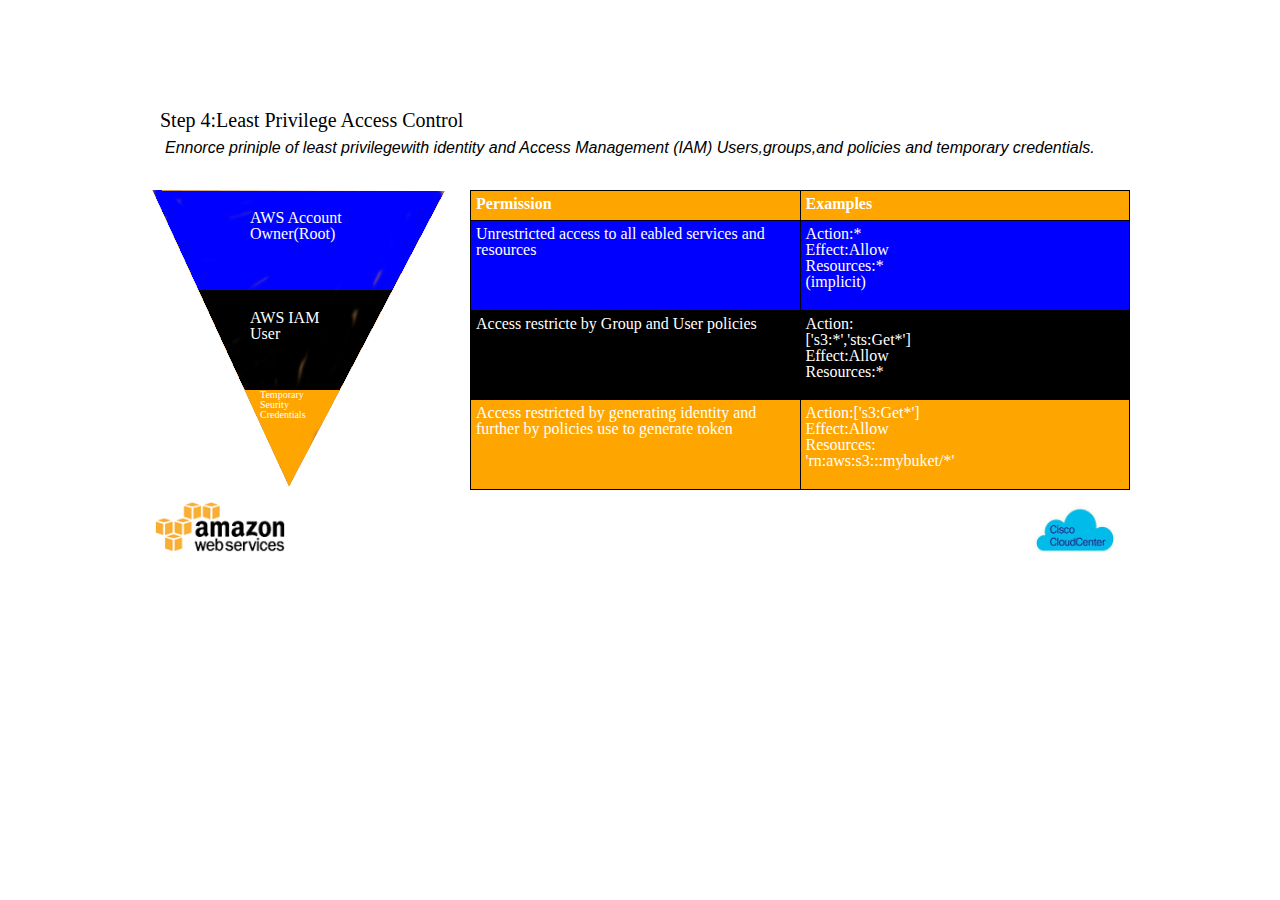
<file: index.html>
<!DOCTYPE html>
<html>
<head>
<link rel="stylesheet" type="text/css" href="css/stylesheet.css">
<link rel="stylesheet" type="text/css" href="css/reset.css">
	<title> first assignment</title>
	 <meta charset="UTF-8">
</head>
<body>
<div class="maindiv" id="main-div">
	<div id="headerdefinition-div">
		<h1>Step 4:Least Privilege Access Control</h1>
		<p><i>Ennorce priniple of least privilegewith identity and Access Management (IAM) Users,groups,and policies and temporary credentials.</i></p>
	</div>
	<div id="table-div">
		<div id="table-div-trianglepart-left">
			<div id="first-div-triangle">
				<p>AWS Account<br>
				Owner(Root)</p>
			</div>
			<div id="second-div-triangle">
				<p>
					AWS IAM<br>
					User
				</p>

			</div>
			
			<div id="third-div-triangle">
				<p>
					Temporary
					<br>Seurity<br>
					Credentials
				</p>
			</div>
			<img  id="triangleimage"  alt="triangleimage" src="images/triangle.png">
		</div>
		<div id="table-div-tablepart-right">
			<table>
				<tr id="firstrow">
					<th>Permission</th>
					<th>Examples</th>
				</tr>
				<tr   id="secondrow"><td>Unrestricted access to all eabled services and resources</td>
					<td>
						Action:*<br>
						Effect:Allow
						<br>Resources:*<br>
						(implicit)
					</td>
					</tr>
				<tr id="thirdrow"><td>Access restricte by Group and User policies</td>
					<td>
						Action:<br>
					['s3:*','sts:Get*']<br>
						Effect:Allow
						<br>Resources:*<br>
						
					</td></tr>
				<tr id="fourthrow"><td id="firstcolumn">Access restricted by generating identity and further by policies use to generate token</td>
					<td id="secondcolumn">Action:['s3:Get*']<br>
						Effect:Allow
						<br>Resources:<br>
						'rn:aws:s3:::mybuket/*'</td></tr>
			</table>
		</div>
	</div>
	<div id="amazonlogo-div">
		<img src="images/amazon.png" alt="amazonpicture" id="amazon">
		<img src="images/clo.jpeg" alt="cloudimaget" id="clouds">
	</div>
	
</div>
</body>
</html>
</file>
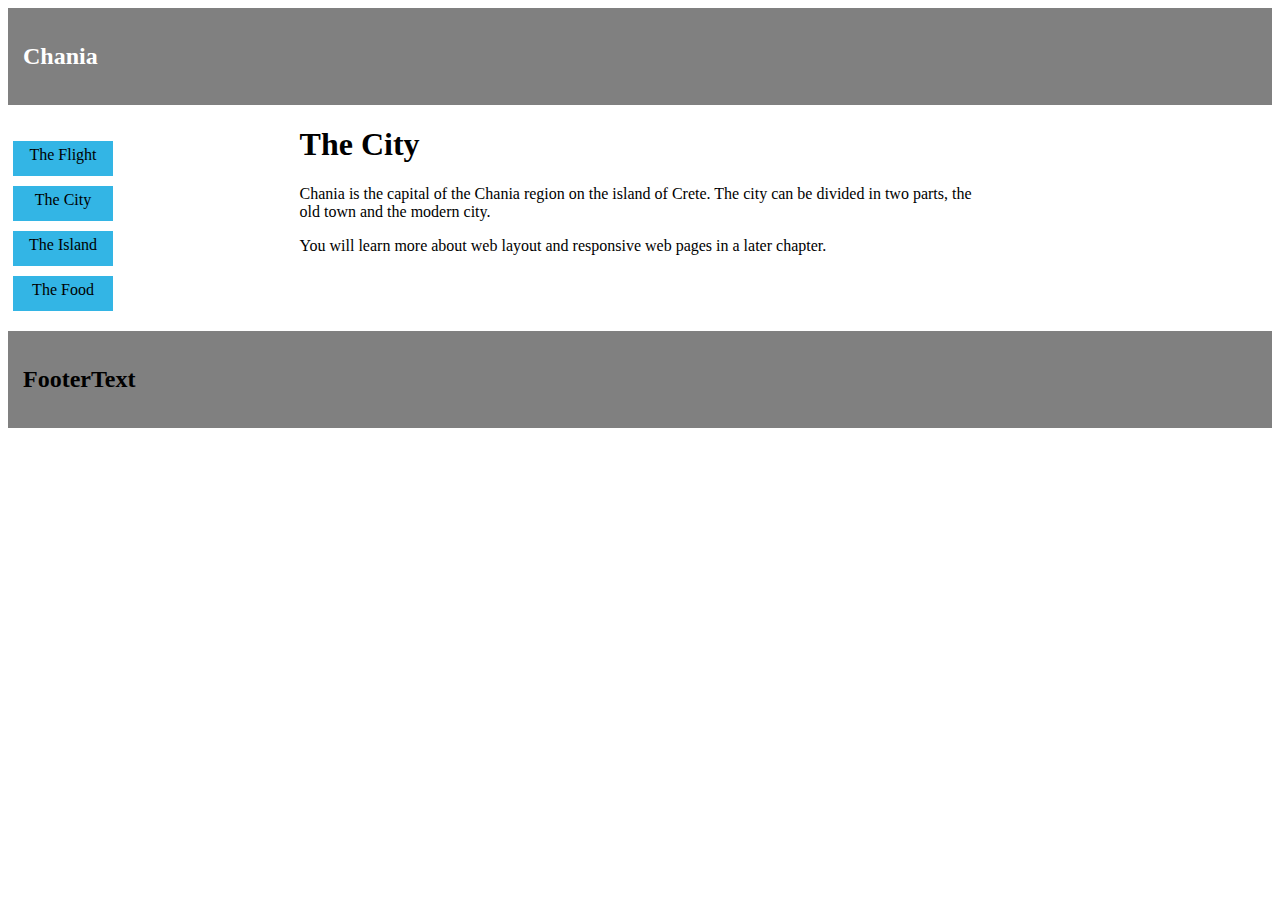
<file: hover.html>
<!DOCTYPE html>
<html>
<head>
<link rel="stylesheet" type="text/css" href="css/hover.css">
	<title>Hover</title>
</head>
<body>
<div class="headerpart">
	<h2>Chania</h2>
</div>
<div class="definitionpart">
	<div class="listpart">
		<ul>
			<li>The Flight</li>
			<li>The City</li>
			<li>The Island</li>
			<li>The Food</li>
		</ul>
	</div>
	<div class="citydefinitionpart">
		 <h1>The City</h1>
    <p>Chania is the capital of the Chania region on the island of Crete. The city can be divided in two parts, the old town and the modern city.</p>
    <p>You will learn more about web layout and responsive web pages in a later chapter.</p>
	</div>
</div>
<footer class="footerpart">
	<h2>FooterText</h2>
</footer>

</body>
</html>
</file>
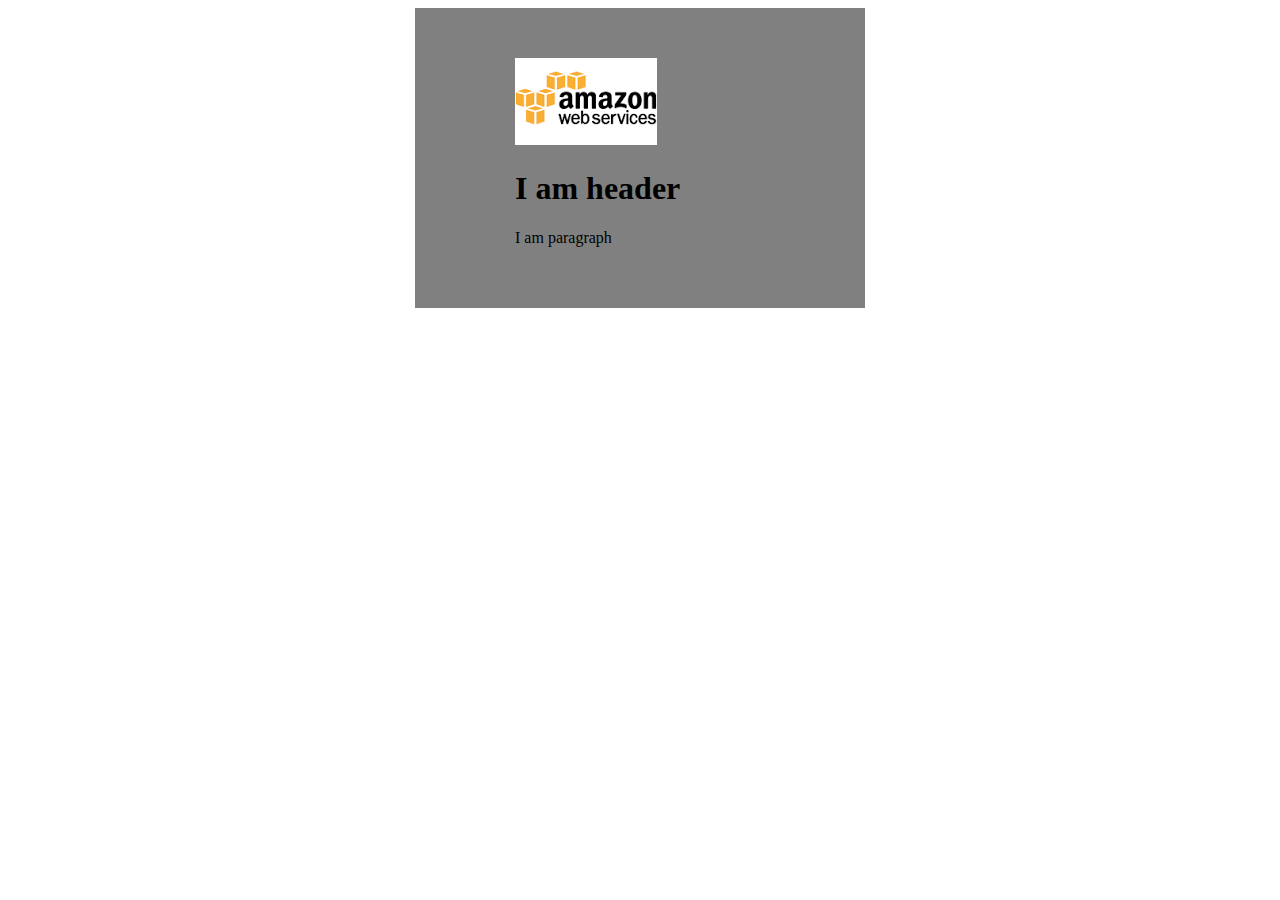
<file: imagehover.html>
<!DOCTYPE html>
<html>
<head>
<style type="text/css">
	
	.hov {padding:50px 50px 50px 100px;

		background-color: grey;
		width: 300px;
		height: 200px;margin: auto;}
.hov:hover p {
color: red;
font-size: 20px;
font-weight: bold;
}
.hov:hover img{
border-radius: 50%;
}
.hov:hover h1 {
	font-size: 30px;
	color: blue;
}
</style>
	<title></title>
</head>
<body>

<div class="hov">
	<img src="images/amazon.png">
	<h1>I am header</h1>
	<p>I am paragraph</p>
</div>
</body>
</html>
</file>
<file: css/stylesheet.css>
* {
	margin: 0px;
	padding: 0px;
}
#main-div
{
margin: 100px 150px 150px 150px;
width: 1000px;
height: auto;

background-color: white;
}
#headerdefinition-div{
	background-color: white;
	width: 100%;
	
	height: 90px;
}
#headerdefinition-div h1 {
	font-size: 20px;
	margin: 25px auto 10px 10px;
	padding-top: 10px;
}
#headerdefinition-div p
{margin:0;
margin-left: 15px;
font-style: italic;
font-family: sans-serif;
}
/*end of headerpar*/

#table-div
{
	width: 100%;
	height: 300px;
	background-color: white;
}
#table-div-trianglepart-left{
	width: 30%;
	height: 100%;
	color: white;
	float: left;
	position: relative;
	background-color: white;

}
#triangleimage {
	position: absolute;
	left: 0px;
	top: 0px;z-index: 4;
}
#first-div-triangle{position: absolute;
left: 0px;
height: 100px;

width: 200px;
padding-left: 100px;
background-color: blue;
top: 0px;}
#first-div-triangle p { margin-top: 20px; }
#second-div-triangle{position: absolute;
left: 0px;padding-left: 100px;

height: 100px;
width: 200px;
background-color: black;
top: 100px;}
#second-div-triangle p{ margin-top: 20px; }
#third-div-triangle{position: absolute;
left: 0px;padding-left: 110px;

background-color: orange;
height: 100px;
width: 180px;
top: 200px;
font-size: 10px;}

#table-div-tablepart-right
{float: right;
	width: 66%;
	margin-left: 2%;
	margin-right: 2%;
	height: 100%;
	background-color: white;
}
#table-div-tablepart-right table {
	width: 100%;
	height: 100%;
}
#table-div-tablepart-right table
{border-collapse: collapse;
	border: 1px solid black;
	color: white;
	border-spacing: 2px;
}
#firstrow {
	background-color: orange;
	width: 100%;
	height: 30px;
}
#firstrow th {
	text-align: left;
	padding-left: 5px;
padding-top: 5px;
	font-weight: bold;
}
#table-div-tablepart-right th{
	width: 50%;
border-collapse: collapse;
	border: 1px solid black;
	border-spacing: 2px;
}
#table-div-tablepart-right td{

	width: 50%;
	padding-left: 5px;
	padding-top: 5px;
border-collapse: collapse;
	border: 1px solid black;
	border-spacing: 2px;

}
#firstcolumn{border-right: none;}
#secondcolumn {border-left: none;}
#secondrow{background-color: blue;}
#thirdrow{background-color: black;}
#fourthrow{
column-span: 2;
	background-color: orange;}
/*end of table*/
#amazonlogo-div {
	width: 100%;
	height: 80px;
	background-color: white;
}
#amazon
{
	float: left;
	margin-left: 5px;
	width: 13%;
	height: 100%;
}
#clouds
{
	float: right;
	margin-right:5px;
	width: 14%;
	height: 100%;
}
</file>
<file: css/hover.css>
.headerpart {background-color: grey;
color: white; 
padding: 15px;}
.listpart {width: 30%;
	float: left;
	padding-top: 20px;
}
.definitionpart {overflow: auto;
	background-color:white;
display: inline-block;}
.listpart ul {padding-left: 5px;
	

list-style-type: none;;}
.listpart ul li {margin-bottom: 10px;
background-color: #33b5e5;
text-align: center;
padding-top: 5px;
width: 100px;
height: 30px;}
.citydefinitionpart{float: left;
width: 70%;}
.footerpart {
	background-color: grey;
	padding: 15px;
}
</file>
